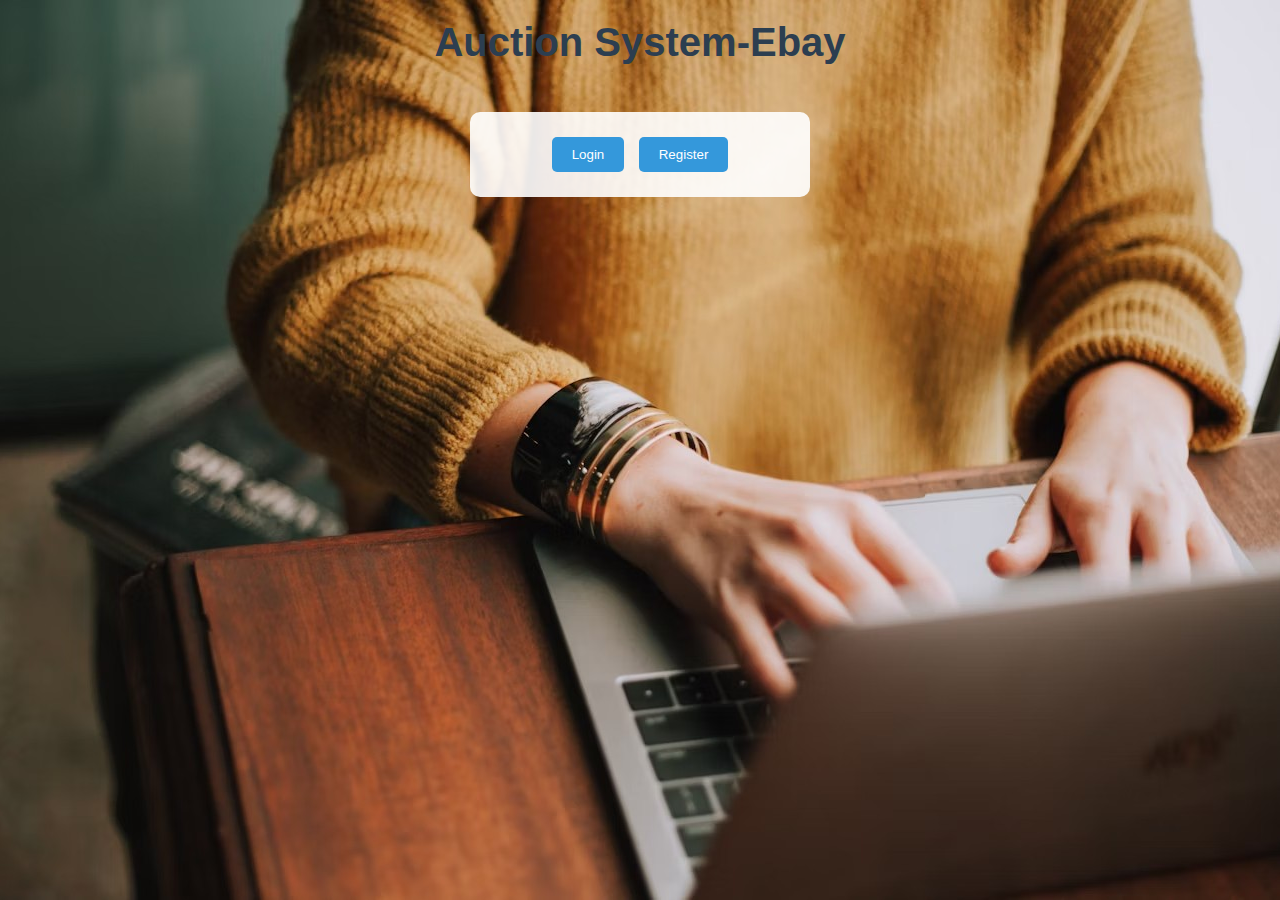
<file: AUCTION-SYSTEM-EBAY/index.html>
<!DOCTYPE html>
<html lang="en">
<head>
    <meta charset="UTF-8">
    <title>Auction System-Ebay</title>
    <link rel="stylesheet" href="styles.css">
</head>
<body>
    <h1>Auction System-Ebay</h1>
    <div id="initialSection">
        <button id="loginButton">Login</button>
        <button id="registerButton">Register</button>
    </div>

    <div id="loginFormSection" class="form-section" style="display: none;">
        <h2>Login</h2>
        <form id="loginForm">
            <input type="email" id="loginEmail" placeholder="Email" required>
            <input type="password" id="loginPassword" placeholder="Password" required>
            <button type="submit">Login</button>
            <button type="button" id="backToInitial">Back</button>
        </form>
        <p id="loginResult"></p>
    </div>

    <div id="registerFormSection" class="form-section" style="display: none;">
        <h2>Register</h2>
        <form id="userForm">
            <input type="text" id="username" placeholder="Username" required>
            <input type="email" id="email" placeholder="Email" required>
            <input type="password" id="password" placeholder="Password" required>
            <input type="text" id="role" placeholder="Role (SELLER/BUYER)" required>
            <button type="submit">Create User</button>
            <button type="button" id="backToInitialReg">Back</button>
        </form>
        <p id="userResult"></p>
    </div>



    <div id="loggedInSection" style="display: none;">
        <h2>Welcome, <span id="userName"></span> (Role: <span id="userRole"></span>)!</h2>
        <button id="logoutButton">Logout</button>


        <div id="viewButtons" class="button-group">
            <button id="viewTransactionsButton" class="action-button">Transactions</button>
            <button id="viewActiveTransactionsButton" class="action-button">Active Transactions</button>
            <button id="viewActiveAuctionsButton" class="action-button">Active Auctions</button>
            <button id="viewActiveBidsButton" class="action-button">Your Active Bids</button>
            <button id="viewAuctionsButton" class="action-button">Auctions</button>
            <button id="viewSellerTransactionsButton" class="action-button">Seller Transactions</button>
            <button id="viewSellerActiveTransactionsButton" class="action-button">Seller Active Transactions</button>
            <button id="createAuctionButton" class="action-button">Create Auction</button>
            <button id="placeBidButton" class="action-button">Place Bid</button>
            <button id="personalInfoButton" class="action-button">Profile</button>
        </div>


        <div id="auctionFormSection" class="section">
            <h3>Create Auction</h3>
            <form id="auctionForm">
                <input type="text" id="auctionTitle" placeholder="Title" required>
                <input type="text" id="auctionDescription" placeholder="Description" required>
                <input type="number" id="startingBid" placeholder="Starting Bid" step="0.01" required>
                <input type="number" id="buyItNowPrice" placeholder="Buy It Now Price" step="0.01">
                <input type="datetime-local" id="endTime" required>
                <input type="hidden" id="sellerId" value="">
                <button type="submit">Create Auction</button>
            </form>
            <div id="auctionResult" class="result-box"></div>
        </div>


        <div id="bidFormSection" class="section">
            <h3>Place Bid</h3>
            <form id="bidForm">
                <input type="number" id="bidAmount" placeholder="Bid Amount" step="0.01" required>
                <input type="text" id="auctionItemId" placeholder="Auction Item ID" required>
                <input type="hidden" id="bidderId" value="">
                <button type="submit">Place Bid</button>
            </form>
            <div id="bidResult" class="result-box"></div>
        </div>


        <div id="personalInfoSection" class="section">
            <h3>Personal Information</h3>
            <form id="updateRoleForm">
                <input type="hidden" id="updateUserId" value="">
                <input type="text" id="newRole" placeholder="New Role (SELLER/BUYER)" required>
                <button type="submit">Update Role</button>
            </form>
            <p id="updateRoleResult"></p>
            
            <h3>Get User by Email</h3>
            <form id="getUserByEmailForm">
                <input type="email" id="getEmail" placeholder="Your Email" readonly>
                <input type="hidden" id="getUserId" value="">
                <button type="submit">Get User</button>
            </form>
            <div id="userByEmailDetails" class="list"></div>
        </div>


        <div id="sellerAuctions" class="section">
            <h3>View Your Auctions</h3>
            <div id="sellerAuctionsContent"></div> 
        </div>


        <div id="activeAuctions" class="section">
            <h3>View Active Auctions</h3>
            <div id="activeAuctionsContent"></div> 
        </div>


        <div id="activeBids" class="section">
            <h3>View Your Active Bids</h3>
            <div id="activeBidsContent"></div> 
        </div>


        <div id="transactions" class="section">
            <h3>View Your Transactions</h3>
            <div id="transactionsContent"></div> 
        </div>


        <div id="activeTransactions" class="section">
            <h3>View Your Active Transactions</h3>
            <div id="activeTransactionsContent"></div> 
        </div>


        <div id="sellerTransactions" class="section">
            <h3>View Your Transactions</h3>
            <div id="sellerTransactionsContent"></div> 
        </div>


        <div id="sellerActiveTransactions" class="section">
            <h3>View Your Active Transactions</h3>
            <div id="sellerActiveTransactionsContent"></div> 
        </div>
    </div>
    <script src="script.js"></script>
</body>
</html>
</file>
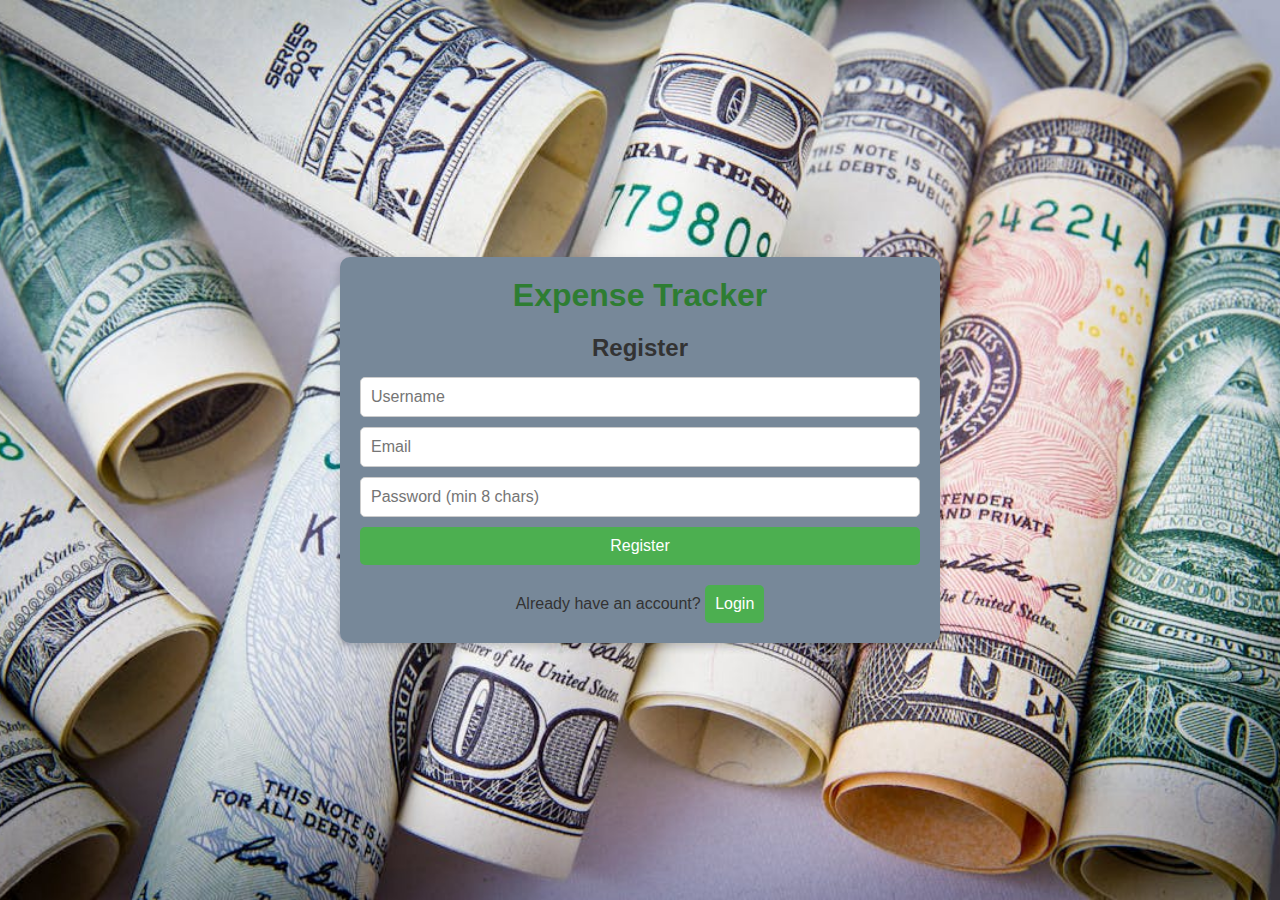
<file: EXPENSE TRACKER/index.html>
<!DOCTYPE html>
<html lang="en">
<head>
    <meta charset="UTF-8">
    <meta name="viewport" content="width=device-width, initial-scale=1.0">
    <title>Expense Tracker</title>
    <link rel="stylesheet" href="styles.css">
</head>
<body>
    <div class="container">
        <h1>Expense Tracker</h1>
        <div id="register-section">
            <h2>Register</h2>
            <form id="register-form">
                <input type="text" id="register-username" placeholder="Username" required>
                <input type="email" id="register-email" placeholder="Email" required>
                <input type="password" id="register-password" placeholder="Password (min 8 chars)" required>
                <button type="submit">Register</button>
            </form>
            <p>Already have an account? <button onclick="showLogin()">Login</button></p>
        </div>

        <div id="login-section" class="hidden">
            <h2>Login</h2>
            <form id="login-form">
                <input type="email" id="login-email" placeholder="Email" required>
                <input type="password" id="login-password" placeholder="Password" required>
                <button type="submit">Login</button>
            </form>
            <p>No account? <button onclick="showRegister()">Register</button></p>
        </div>

        <div id="expense-section" class="hidden">
            <div id="logout-container">
                <button onclick="logout()">Logout</button>
            </div>
            <h2>Welcome, <span id="user-name"></span></h2>
            <h2>Add Expense</h2>
            <button onclick="toggleAddExpenseForm()">Show Add Expense Form</button>
            <div id="add-expense-form-container" class="hidden">
                <form id="add-expense-form">
                    <input type="number" id="expense-amount" placeholder="Amount" step="0.01" required>
                    <input type="datetime-local" id="expense-date" required>
                    <input type="text" id="expense-category" placeholder="Category (e.g., Clothing)" required>
                    <input type="text" id="expense-description" placeholder="Description">
                    <button type="submit">Add Expense</button>
                </form>
            </div>

            <div id="update-expense-form-container" class="hidden">
                <h2>Update Expense</h2>
                <form id="update-expense-form">
                    <input type="hidden" id="update-expense-id">
                    <input type="number" id="update-expense-amount" placeholder="Amount" step="0.01" required>
                    <input type="datetime-local" id="update-expense-date" required>
                    <input type="text" id="update-expense-category" placeholder="Category (e.g., Clothing)" required>
                    <input type="text" id="update-expense-description" placeholder="Description">
                    <button type="submit">Update Expense</button>
                    <button type="button" onclick="cancelUpdate()">Cancel</button>
                </form>
            </div>

            <h2>Total Expenses</h2>
            <button onclick="getTotalExpenses()">Show Total</button>
            <div id="total-result"></div>
            <h2>All Expenses</h2>
            <button onclick="getAllExpenses()">Show Expenses</button>
            <table id="expenses-table">
                <thead>
                    <tr>
                        <th>Amount</th>
                        <th>Date</th>
                        <th>Category</th>
                        <th>Description</th>
                        <th>Actions</th>
                    </tr>
                </thead>
                <tbody id="expenses-tbody"></tbody>
            </table>

    <script src="script.js"></script>
</body>
</html>
</file>
<file: AUCTION-SYSTEM-EBAY/styles.css>
body {
    font-family: Arial, sans-serif;
    margin: 0;
    padding: 0;
    min-height: 100vh;
    display: flex;
    flex-direction: column;
    align-items: center;
    background-image: url('/AUCTION-SYSTEM-EBAY/background-pic-Auction.png');
    background-size: cover;
    background-position: center;
    background-repeat: no-repeat;
}

h1 {
    color: #2c3e50;
    text-align: center;
    margin-top: 20px;
    font-size: 2.5em;
}

#initialSection, .form-section {
    background-color: rgba(255, 255, 255, 0.9);
    padding: 20px;
    border-radius: 10px;
    margin: 20px auto;
    width: 300px;
    text-align: center;
}

#loggedInSection {
    background-color: #ffffff;
    padding: 20px;
    border-radius: 10px;
    margin: 20px auto;
    width: 80%;
    text-align: center;
}

h2 {
    color: #2c3e50;
    font-size: 1.5em;
}

h3 {
    color: #5dade2;
    margin-bottom: 10px;
}

button {
    background-color: #3498db;
    color: white;
    padding: 10px 20px;
    border: none;
    border-radius: 5px;
    cursor: pointer;
    margin: 5px;
}

button:hover {
    background-color: #2980b9;
}

input {
    width: 100%;
    padding: 10px;
    margin: 5px 0;
    border: 1px solid #ddd;
    border-radius: 5px;
}

.result-box {
    margin-top: 10px;
    padding: 10px;
    border-radius: 5px;
}

.error {
    color: red;
}

.button-group {
    display: flex;
    flex-wrap: wrap;
    justify-content: center;
    gap: 10px;
    margin: 20px 0;
}

.action-button {
    flex: 1 1 200px;
    margin: 5px;
}

.section {
    display: none;
    margin: 20px 0;
}

.list-item {
    margin: 5px 0;
}

.back-button {
    margin-top: 10px;
}

table {
    width: 100%;
    border-collapse: collapse;
    margin-top: 10px;
}

th, td {
    border: 1px solid #ddd;
    padding: 8px;
    text-align: left;
}

th {
    background-color: #3498db;
    color: white;
}

#loggedInSection h2 {
    font-weight: normal;
    color: #34495e;
}

#auctionFormSection, #bidFormSection, #personalInfoSection {
    margin: 20px 0;
}

.action-button.active {
    background-color: #2ecc71;
    color: white;
}

.action-button.active:hover {
    background-color: #27ae60;
}
</file>
<file: EXPENSE TRACKER/styles.css>
* {
    margin: 0;
    padding: 0;
    box-sizing: border-box;
}

body {
    font-family: Arial, sans-serif;
    background: #e8f5e9; 
    background-image: url("./MoneyMoves.jpeg");
    background-size: cover; 
    background-position: center; 
    background-repeat: no-repeat; 
    min-height: 100vh;
    display: flex;
    justify-content: center;
    align-items: center;
    color: #333;
    flex-direction: column;
}

.container {
    background: lightslategray;
    padding: 20px;
    border-radius: 10px;
    box-shadow: 0 4px 8px rgba(0, 0, 0, 0.2);
    width: 90%;
    max-width: 600px;
    text-align: center;
    position: relative;
}

h1 {
    color: #2e7d32; 
    margin-bottom: 20px;
}

h2 {
    color: #333;
    margin: 15px 0;
}

form {
    display: flex;
    flex-direction: column;
    gap: 10px;
    margin-bottom: 20px;
}

input, select {
    padding: 10px;
    border: 1px solid #ccc;
    border-radius: 5px;
    font-size: 16px;
}

button {
    padding: 10px;
    background: #4CAF50;
    color: white;
    border: none;
    border-radius: 5px;
    cursor: pointer;
    font-size: 16px;
}

button:hover {
    background: #45a049;
}

#message {
    margin: 10px 0;
    padding: 10px;
    border-radius: 5px;
}

.success {
    background: #dff0d8;
    color: #3c763d;
}

.error {
    background: #f2dede;
    color: #a94442;
}

table {
    width: 100%;
    border-collapse: collapse;
    margin-top: 10px;
    display: none;
}
th, td {
    border: 1px solid #ddd;
    padding: 8px;
    text-align: left;
}

th {
    background: #f2f2f2;
}

table button {
    padding: 5px 10px;
    margin: 0 10px; 
    font-size: 14px;
}

#update-expense-form button[type="button"] {
    background: #f44336;
}

#update-expense-form button[type="button"]:hover {
    background: #d32f2f;
}

#expense-section button[onclick="toggleAddExpenseForm()"] {
    margin-bottom: 10px;
}
.hidden {
    display: none;
}

#logout-container {
    position: absolute;
    top: 20px;
    right: 20px;
}

#logout-container button {
    background: #f44336; 
}

#logout-container button:hover {
    background: #d32f2f;
}
</file>
